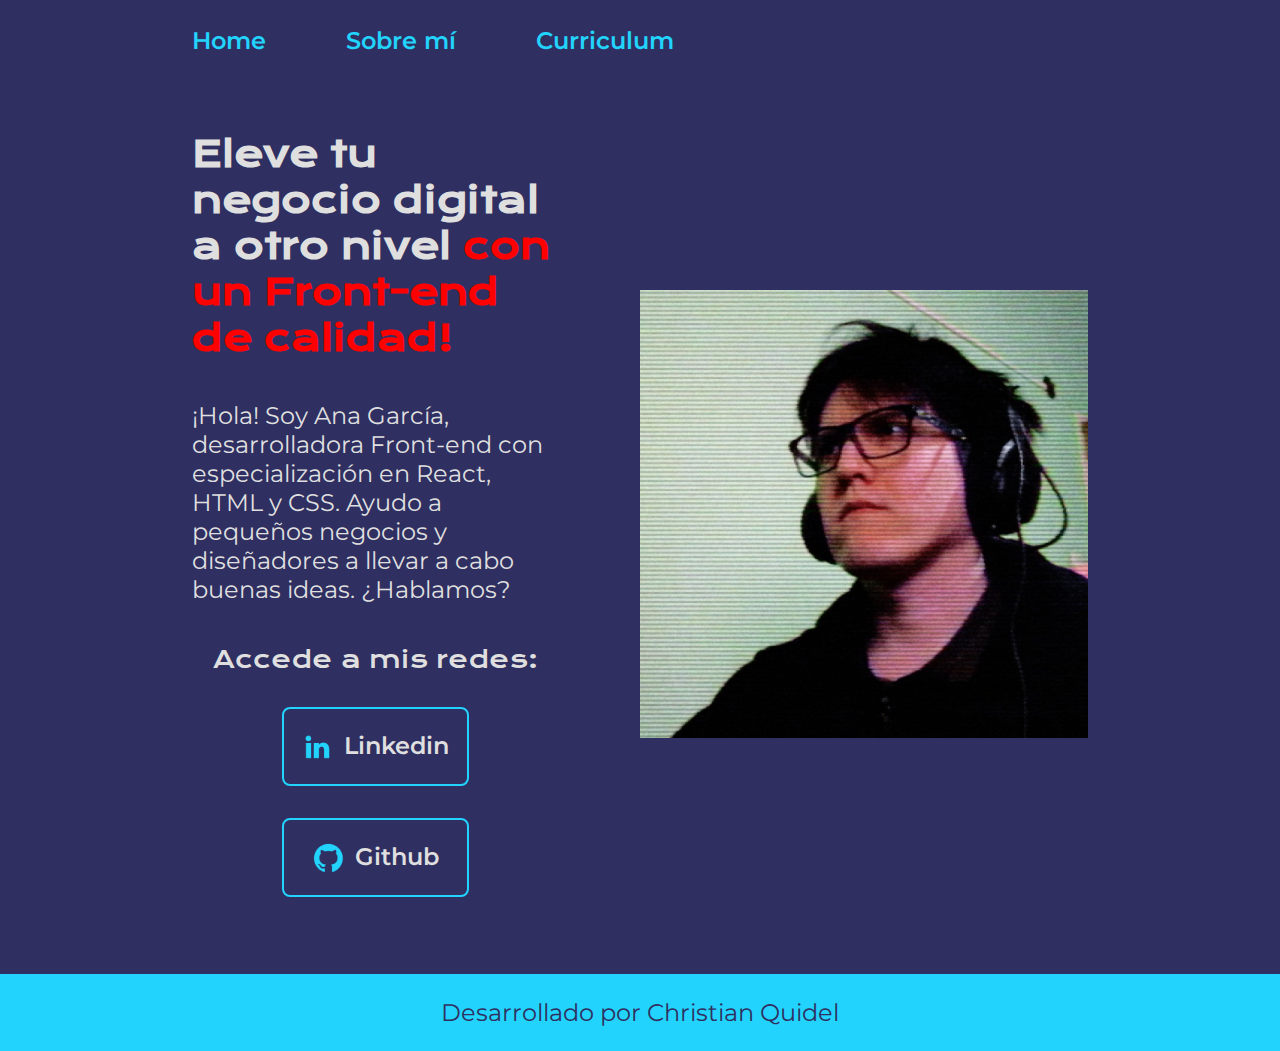
<file: index.html>
<!DOCTYPE html>
<html lang="es-mx">
  <head>
    <meta charset="UTF-8" />
    <meta name="viewport" content="width=device-width, initial-scale=1.0" />
    <title>Portafolio</title>
    <link rel="stylesheet" href="./styles/style.css" />
    <!--Enlaza con css-->
  </head>

  <body>
    <header>
      <nav class="header__menu">
        <a href="index.html" class="header__menu__link">Home</a>
        <a href="about.html" class="header__menu__link">Sobre mí</a>
        <a href="curriculum.html" class="header__menu__link">Curriculum</a>
      </nav>
    </header>
    <main class="presentacion">
      <section class="presentacion__contenido">
        <h1 class="presentacion__contenido__titulo">
          Eleve tu negocio digital a otro nivel
          <strong class="titulo-destaque">con un Front-end de calidad!</strong>
        </h1>
        <p class="presentacion__contenido__texto">
          ¡Hola! Soy Ana García, desarrolladora Front-end con especialización en
          React, HTML y CSS. Ayudo a pequeños negocios y diseñadores a llevar a
          cabo buenas ideas. ¿Hablamos?
        </p>
        <div class="presentacion__enlaces">
          <h2 class="presentacion__enalces_subtitulo">Accede a mis redes:</h2>
          <a
            class="presentacion__enlaces__link"
            href="https://www.linkedin.com/in/quidelchristian/"
          >
            <img src="./assets/linkedin.png" />
            Linkedin</a
          >
          <a
            class="presentacion__enlaces__link"
            href="https://github.com/reddjedet"
          >
            <img src="./assets/github.png" />
            Github</a
          >
        </div>
      </section>

      <img
        class="presentacion__imagen"
        src="./assets/imagen.jpg"
        alt="Imágen de Christian Quidel trabajando"
      />
    </main>
    <footer class="footer">
      <!--Si no se modifica obtiene el color de body-->
      <p>Desarrollado por Christian Quidel</p>
    </footer>
  </body>
</html>

<!--Shift + alt + f = indentar rápidamente-->
</file>
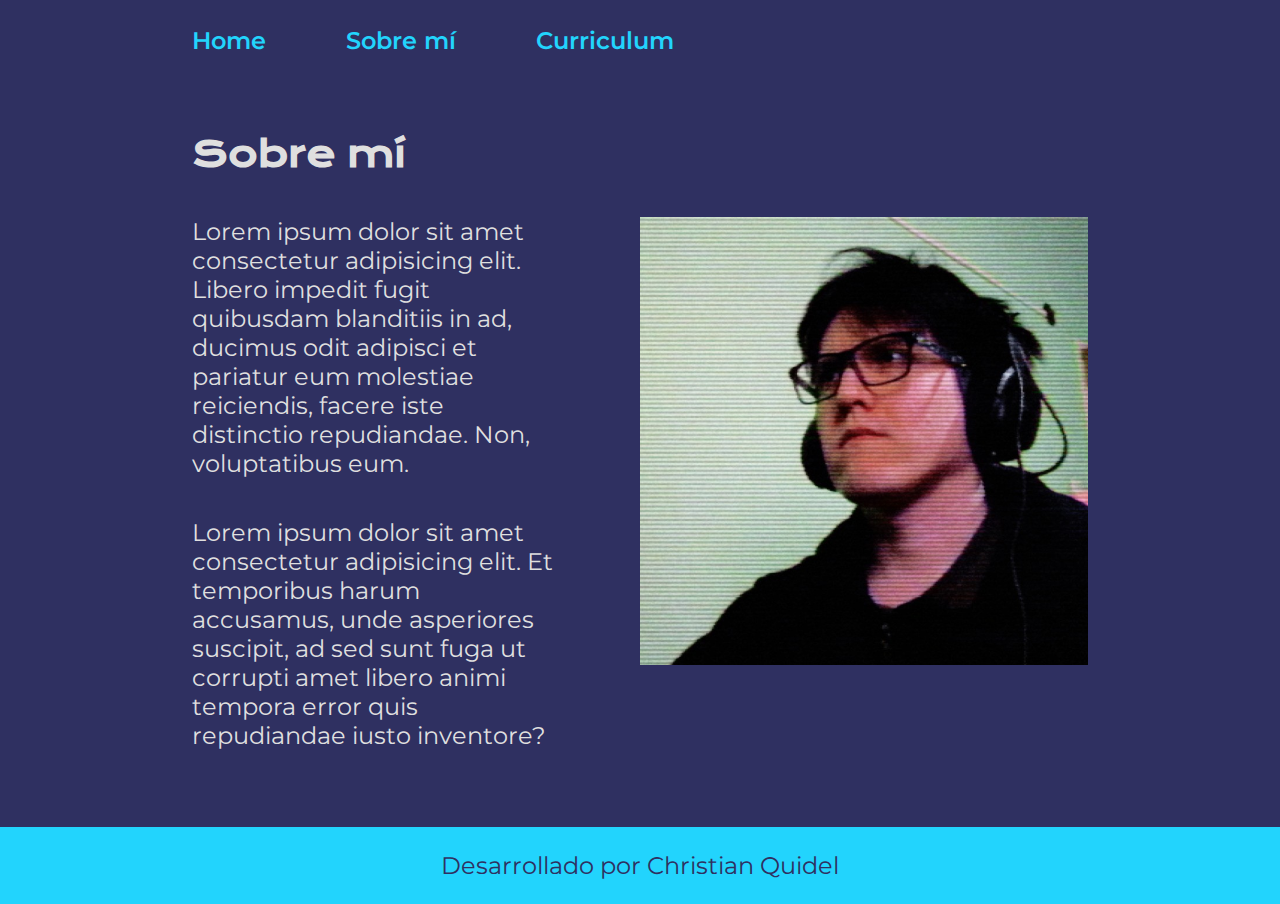
<file: about.html>
<!DOCTYPE html>
<html lang="es">
  <head>
    <meta charset="UTF-8" />
    <meta name="viewport" content="width=device-width, initial-scale=1.0" />
    <title>Sobre mí</title>
    <link rel="stylesheet" href="./styles/style.css" />
  </head>

  <body>
    <header>
      <nav class="header__menu">
        <a href="index.html" class="header__menu__link">Home</a>
        <a href="about.html" class="header__menu__link">Sobre mí</a>
        <a href="curriculum.html" class="header__menu__link">Curriculum</a>
      </nav>
    </header>
    <main class="presentacion">
      <section class="presentacion__contenido">
        <h1 class="presentacion__contenido__titulo">Sobre mí</h1>
        <p class="presentacion__contenido__texto">
          Lorem ipsum dolor sit amet consectetur adipisicing elit. Libero
          impedit fugit quibusdam blanditiis in ad, ducimus odit adipisci et
          pariatur eum molestiae reiciendis, facere iste distinctio repudiandae.
          Non, voluptatibus eum.
        </p>
        <p class="presentacion__contenido__texto">
          Lorem ipsum dolor sit amet consectetur adipisicing elit. Et temporibus
          harum accusamus, unde asperiores suscipit, ad sed sunt fuga ut
          corrupti amet libero animi tempora error quis repudiandae iusto
          inventore?
        </p>
      </section>
      <img
        class="presentacion__imagen"
        src="./assets/imagen.jpg"
        alt="Imágen de Christian Quidel trabajando"
      />
    </main>
    <footer class="footer">
      <!--Si no se modifica obtiene el color de body-->
      <p>Desarrollado por Christian Quidel</p>
    </footer>
  </body>
</html>
</file>
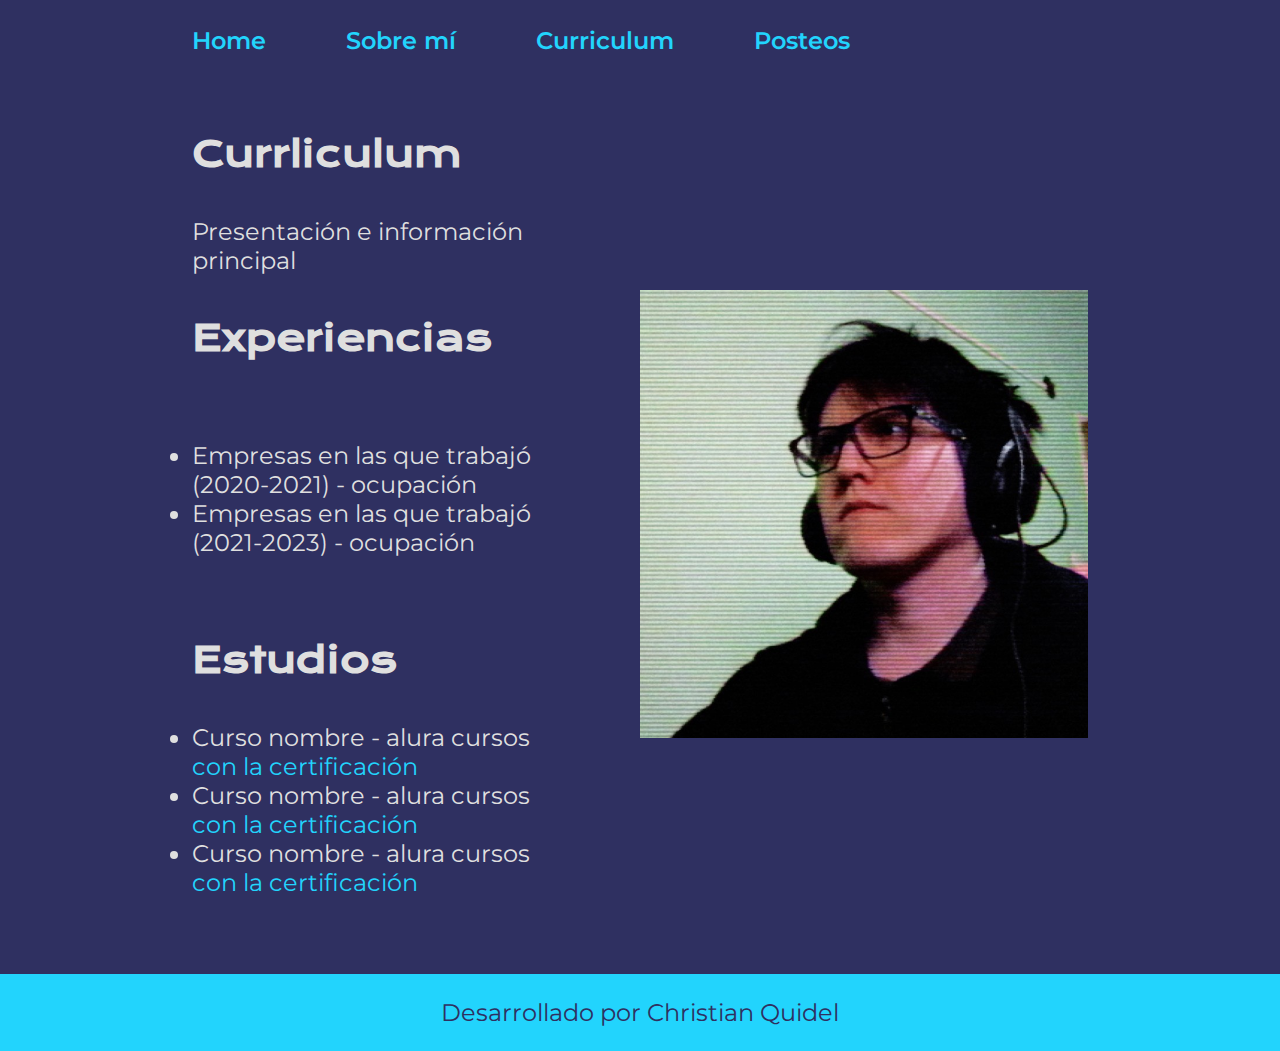
<file: curriculum.html>
<!DOCTYPE html>
<html lang="es">

<head>
    <meta charset="UTF-8">
    <meta name="viewport" content="width=device-width, initial-scale=1.0">
    <title>Curriculum</title>
    <link rel="stylesheet" href="./styles/style.css">
</head>

<body>
    <header>
        <nav class="header__menu">
            <a href="index.html" class="header__menu__link">Home</a>
            <a href="about.html" class="header__menu__link">Sobre mí</a>
            <a href="curriculum.html" class="header__menu__link">Curriculum</a>
            <a href="posting.html" class="header__menu__link">Posteos</a>
        </nav>
    </header>


    <main class="presentacion">
        <section class="presentacion__contenido">
            <h1 class="presentacion__contenido__titulo">Currliculum</h1>
            <p class="presentacion__contenido__texto">Presentación e información principal</p>


            <h2 class="presentacion__contenido__titulo">Experiencias</h1>
                <p class="presentacion__contenido__texto">
                <ul class="presentacion__contenido__texto">
                    <li>Empresas en las que trabajó (2020-2021) - ocupación</li>
                    <li>Empresas en las que trabajó (2021-2023) - ocupación</li>
                </ul>
                </p>


                <h2 class="presentacion__contenido__titulo">Estudios</h1>
                    <div class="presentacion__contenido__texto">
                        <ul>
                            <li>Curso nombre - alura cursos <a href="">con la certificación</a></li>
                            <li>Curso nombre - alura cursos <a href="">con la certificación</a></li>
                            <li>Curso nombre - alura cursos <a href="">con la certificación</a></li>
                        </ul>
                    </div>
        </section>

        <img class="presentacion__imagen" src="./assets/imagen.jpg" alt="Imágen de Christian Quidel trabajando">
    </main>


    <footer class="footer"> <!--Si no se modifica obtiene el color de body-->
        <p>Desarrollado por Christian Quidel</p>
    </footer>
</body>

</html>
</file>
<file: styles/style.css>
/* 
https://app.aluracursos.com/course/html-css-desarrollo-estructura-archivos-tags/task/87291 
https://www.aluracursos.com/blog/reset-css-que-es-ejemplos-como-crear-y-utilizar 
Actividades: 
https://app.aluracursos.com/course/html-css-clases-posicionamiento-flexbox/task/87426
https://app.aluracursos.com/course/html-css-clases-posicionamiento-flexbox/task/87427

justify-content y align-items son las responsables del espaciado de los elementos hijos en un contenedor Flexbox. 
justify-content alinea los elementos horizontalmente, mientras que align-items los alinea verticalmente

Actividades css
https://app.aluracursos.com/course/html-css-header-footer-variables-css/task/87667
https://app.aluracursos.com/course/html-css-header-footer-variables-css/task/87668
https://app.aluracursos.com/course/html-css-header-footer-variables-css/task/87669

Media queries
https://app.aluracursos.com/course/html-css-trabajando-responsividad-publicacion-proyectos/task/87710
https://app.aluracursos.com/course/html-css-trabajando-responsividad-publicacion-proyectos/task/87711

Ctrl + D = Cambia todos los textos similares
*/


/* Importación de fuente */
@import url('https://fonts.googleapis.com/css2?family=Krona+One&family=Montserrat:ital,wght@0,100..900;1,100..900&display=swap');



:root {
    --color-primario: #2F3061;
    --color-secundario: #DFDFDF;
    --color-terciario: #22d4fd;
    --color-resaltado: #ff0000;
    --color-hover: #272727;

    --fuente-montserrat: 'Montserrat', sans serif;
    --fuente-krona: 'Krona One', sans serif;
}

* {
    padding: 0;
    margin: 0;

}

body {
    background-color: var(--color-primario);
    color: var(--color-secundario);
    box-sizing: border-box;
    /* Para que padding y border no afecten al ancho total */
}

header {
    padding: 2% 0% 0% 15%;

}

.header__menu {
    display: flex;
    gap: 80px;
}

.header__menu__link {
    font-family: var(--fuente-montserrat);
    font-size: 1.5rem;
    font-weight: 600;
    color: var(--color-terciario);
    text-decoration: none;
}

/*
img {
    max-width: 30%;
    height: auto;
}
*/

.presentacion {
    display: flex;
    align-items: center;
    padding: 6% 15%;
    justify-content: space-between;
    gap: 82px;
}

.presentacion__contenido {
    width: 50%;
    display: flex;
    flex-direction: column;
    gap: 40px;
    /* Espacio entre contenido y circundantes */
}

.titulo-destaque {
    color: var(--color-resaltado);
}

.presentacion__contenido__titulo {
    font-size: 2.25rem;
    font-family: var(--fuente-krona);
}

.presentacion__contenido__texto {
    font-size: 1.5rem;
    font-family: var(--fuente-montserrat);
}

.presentacion__contenido__texto a {
    text-decoration: none;
    color: var(--color-terciario);
}

.presentacion__enlaces {
    display: flex;
    justify-content: space-between;
    flex-direction: column;
    align-items: center;
    gap: 32px;
}

.presentacion__enalces_subtitulo {
    font-family: var(--fuente-krona);
    font-size: 1.5rem;
    font-weight: 400;
}

.presentacion__enlaces__link {
    width: 50%;
    text-align: center;
    border-radius: 8px;
    padding: 21.5px 0;
    font-family: var(--fuente-montserrat);
    font-size: 1.5rem;
    font-weight: 600;
    text-decoration: none;
    color: var(--color-secundario);
    border: 2px solid var(--color-terciario);
    display: flex;
    justify-content: center;
    gap: 10px;
}

.presentacion__enlaces__link:hover {
    background-color: var(--color-hover); /* Es adicional */
    border-color: var(--color-secundario);
    cursor: pointer;
}

.presentacion__imagen {
    width: 50%;
}   

.footer {
    background-color: var(--color-terciario);
    padding: 1.5rem;
    color: var(--color-primario);
    text-align: center;
    font-family: var(--fuente-montserrat);
    font-size: 24px;
    font-weight: 400;
}




@media (max-width: 1200px) {
    .presentacion {
        flex-direction: column-reverse;
        padding: 5%;
    }

    .presentacion__contenido {
        width: auto;
    }

    header {
        padding: 10%;
    }

    .header__menu {
        justify-content: center;
    }
}
</file>
